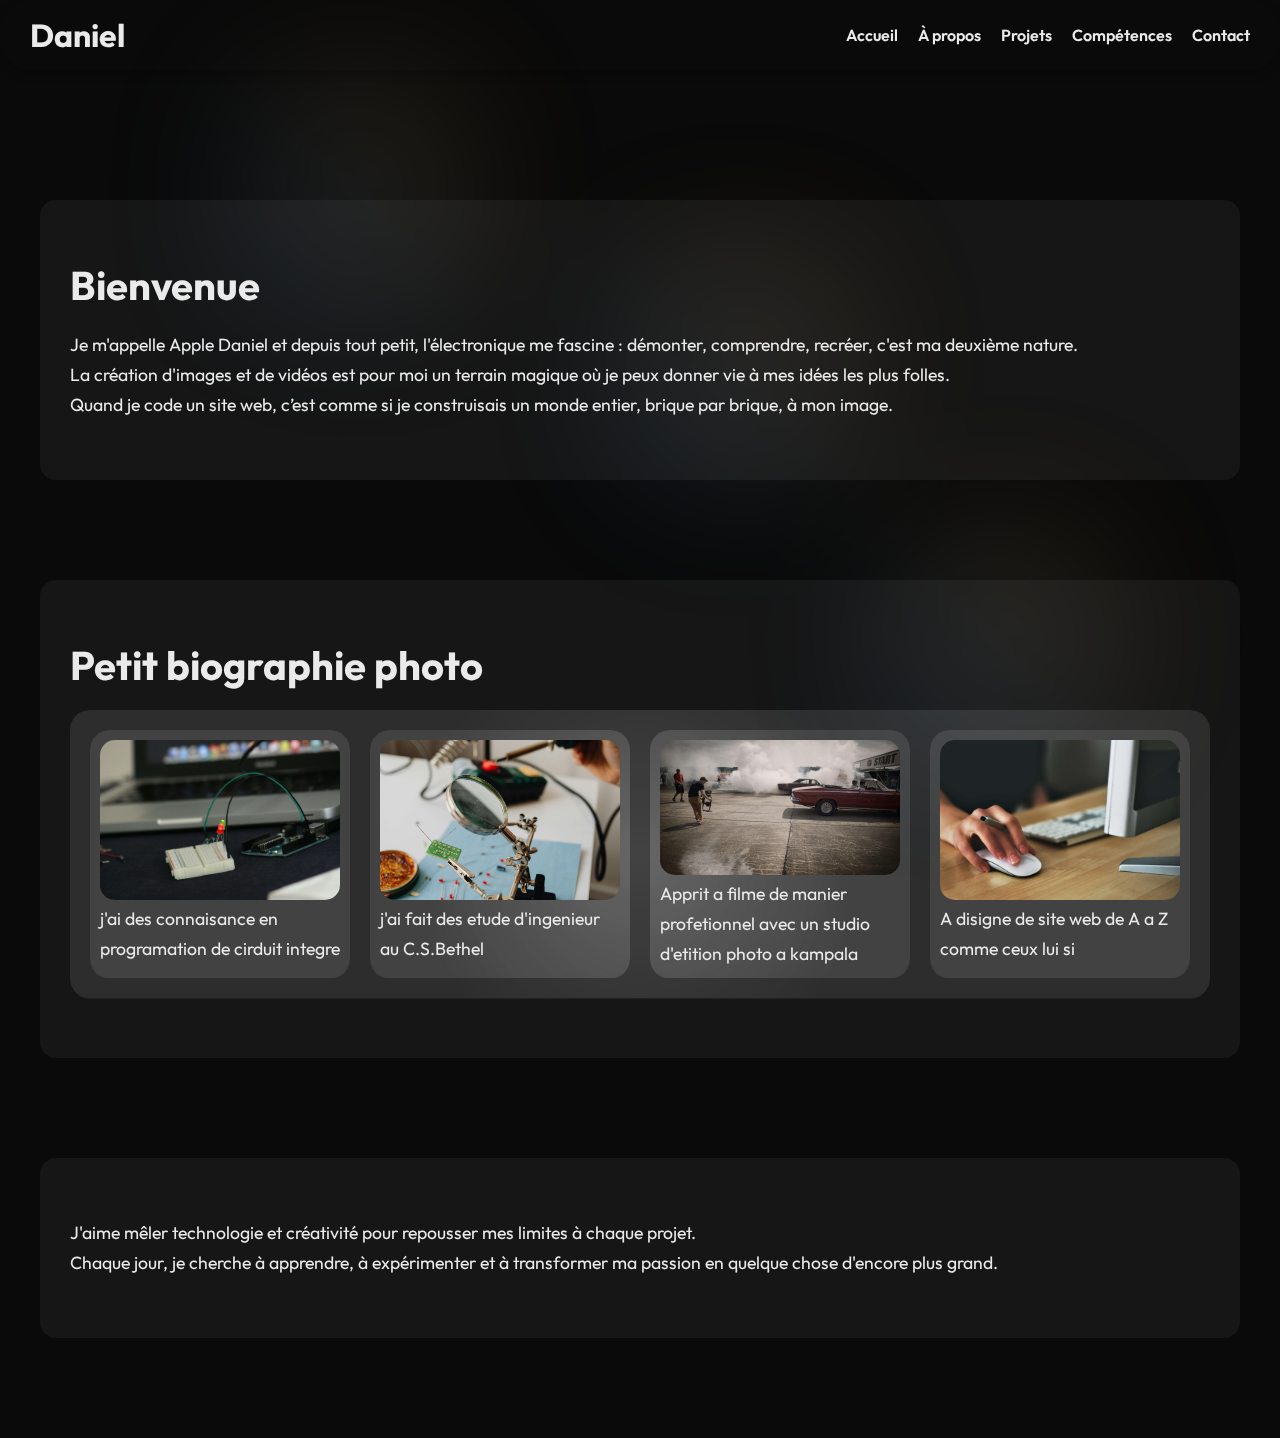
<file: index.html>
<!DOCTYPE html>
<html lang="fr">

<head>
  <meta charset="UTF-8">
  <meta name="viewport" content="width=device-width, initial-scale=1">
  <title>Accueil – Portfolio</title>
  <link rel="stylesheet" href="style.css">
</head>

<body>

  <div class="background-shapes">
    <div class="shape"></div>
    <div class="shape"></div>
    <div class="shape"></div>
  </div>

  <header id="header">
    <h1>Daniel</h1>
    <div class="menu-toggle" id="menu-toggle">
      &#9776; <!-- Symbole hamburger -->
    </div>

    <!-- Menu de navigation -->
    <nav id="nav-menu">
      <a href="index.html">Accueil</a>
      <a href="a-propos.html">À propos</a>
      <a href="projets.html">Projets</a>
      <a href="competences.html">Compétences</a>
      <a href="contact.html">Contact</a>
    </nav>
  </header>

  <main class="main-content">
    <section>
      <h2>Bienvenue</h2>
      <p>Je m'appelle Apple Daniel et depuis tout petit, l'électronique me fascine : démonter, comprendre, recréer, c'est ma deuxième nature. <br>
        La création d'images et de vidéos est pour moi un terrain magique où je peux donner vie à mes idées les plus folles. <br>
        Quand je code un site web, c’est comme si je construisais un monde entier, brique par brique, à mon image. <br>
      </p>
    </section>
    <section>
      <h2>Petit biographie photo</h2>
      <div class="container">
        <div class="image-wrapper">
          <img src="images/aeduino.jpg" alt="Image 1">
          <p>j'ai des connaisance en programation de cirduit integre</p>
        </div>
        <div class="image-wrapper">
          <img src="images/electronique.jpg" alt="Image 2">
          <p>j'ai fait des etude d'ingenieur au C.S.Bethel </p>
        </div>
        <div class="image-wrapper">
          <img src="images/film.jpg" alt="Image 3">
          <p>Apprit a filme de manier profetionnel avec un studio d'etition photo a kampala</p>
        </div>
        <div class="image-wrapper">
          <img src="images/web.jpg" alt="Image 4">
          <p>A disigne de site web de A a Z comme ceux lui si</p>
        </div>
      </div>
    </section>

    <section>
        <p>J'aime mêler technologie et créativité pour repousser mes limites à chaque projet. <br>
          Chaque jour, je cherche à apprendre, à expérimenter et à transformer ma passion en quelque chose d'encore plus grand.</p>
    </section>
  </main>

  <script src="script.js"></script>
</body>

</html>
</file>
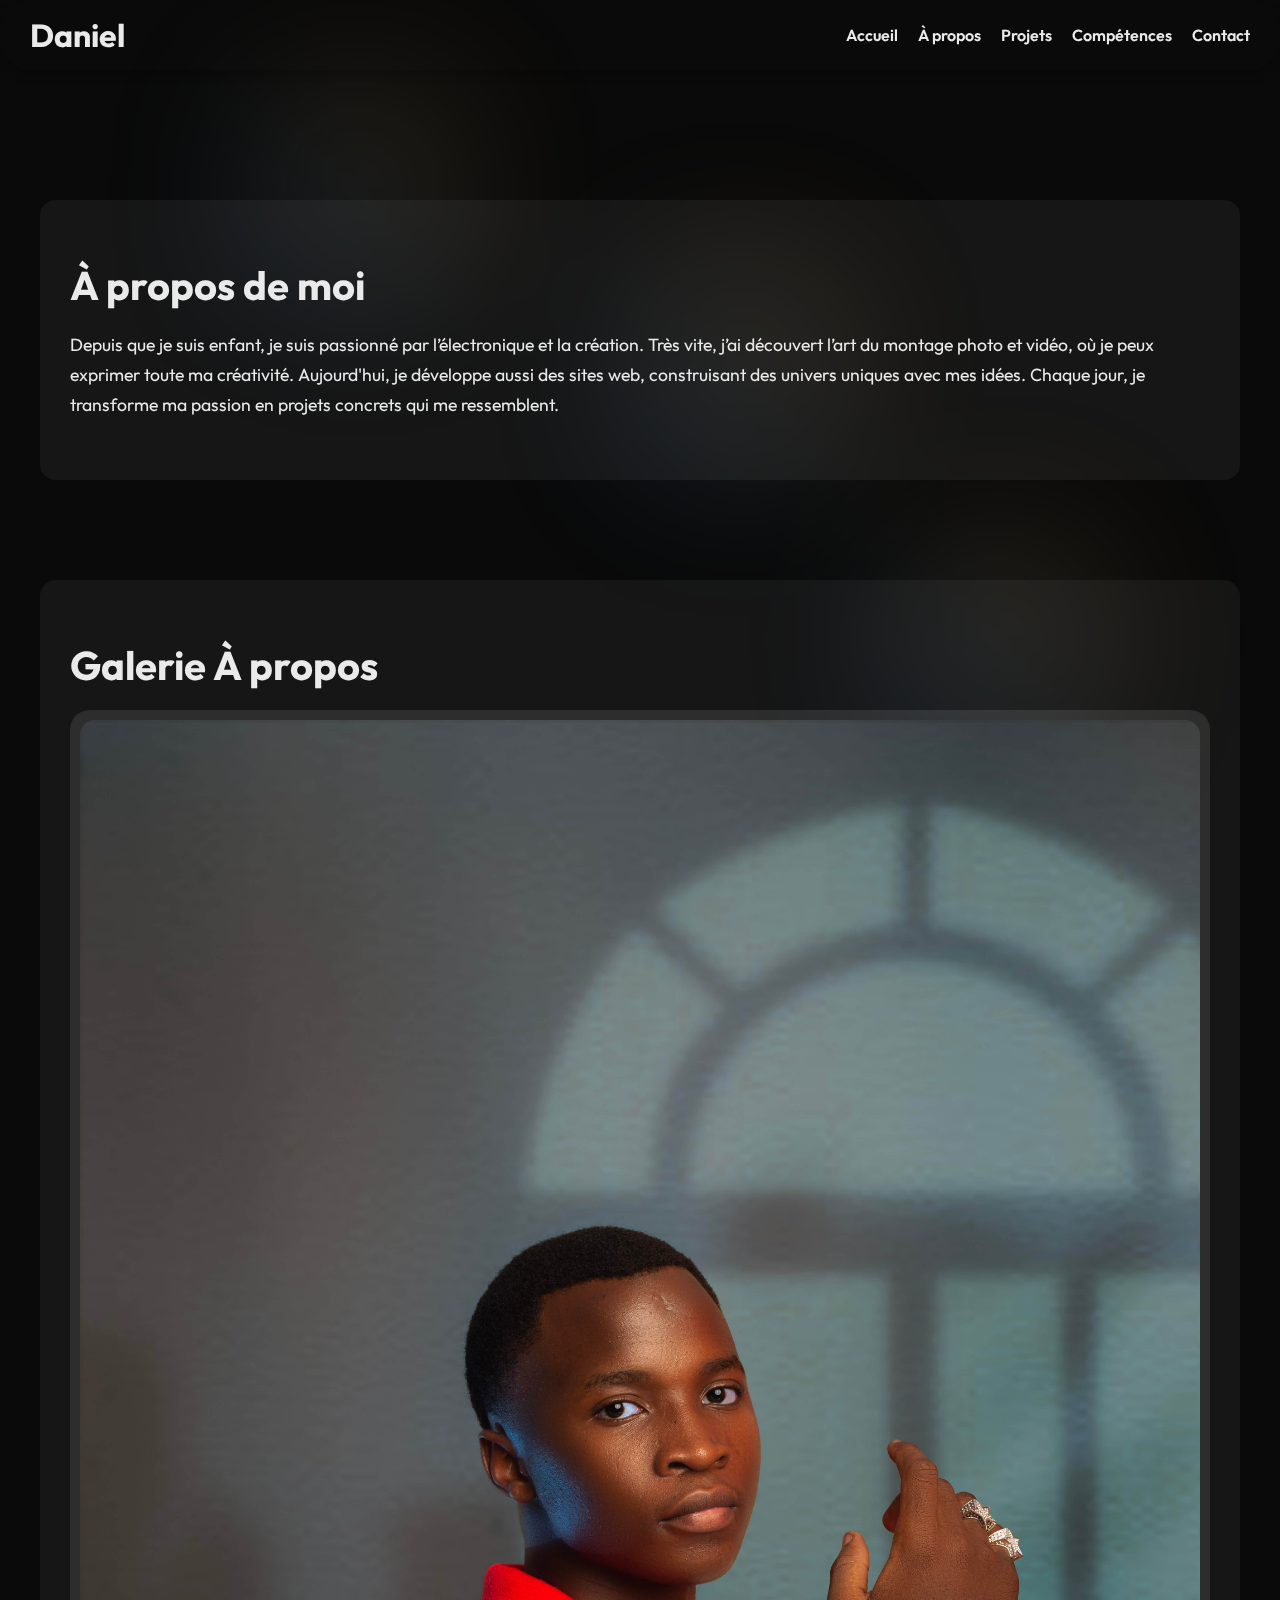
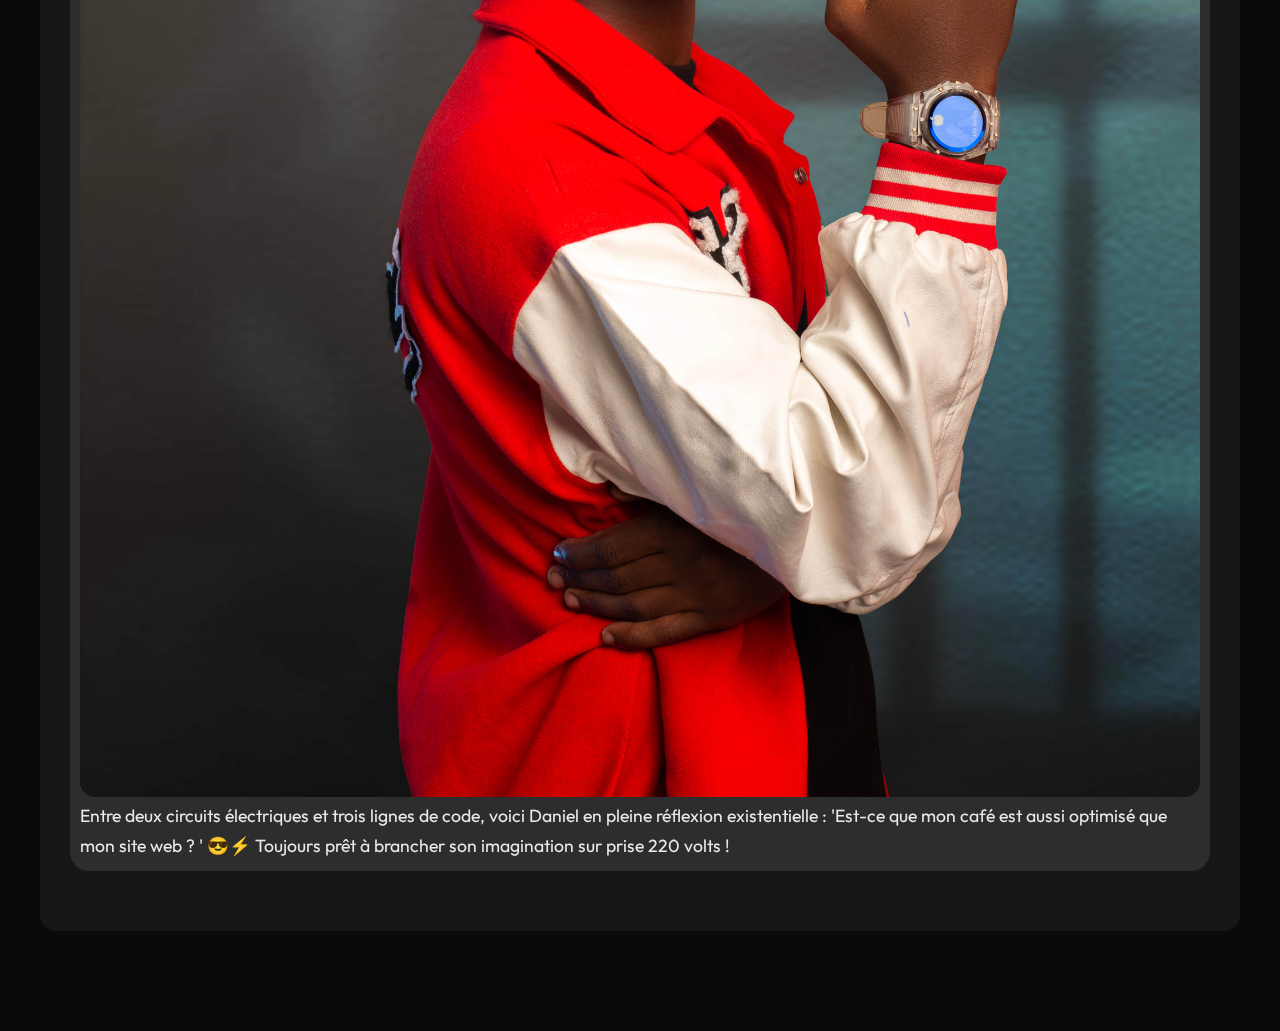
<file: a-propos.html>
<!DOCTYPE html>
<html lang="fr">
<head>
  <meta charset="UTF-8">
  <meta name="viewport" content="width=device-width, initial-scale=1">
  <title>À propos – Portfolio</title>
  <link rel="stylesheet" href="style.css">
</head>
<body>

<div class="background-shapes">
  <div class="shape"></div>
  <div class="shape"></div>
  <div class="shape"></div>
</div>

<header id="header">
  <h1>Daniel</h1>
  <div class="menu-toggle" id="menu-toggle">
    &#9776; <!-- Symbole hamburger -->
  </div>

  <!-- Menu de navigation -->
  <nav id="nav-menu">
    <a href="index.html">Accueil</a>
    <a href="a-propos.html">À propos</a>
    <a href="projets.html">Projets</a>
    <a href="competences.html">Compétences</a>
    <a href="contact.html">Contact</a>
  </nav>
</header>

<main class="main-content">
  <section>
    <h2>À propos de moi</h2>
    <p>Depuis que je suis enfant, je suis passionné par l’électronique et la création. 
      Très vite, j’ai découvert l’art du montage photo et vidéo, où je peux exprimer toute ma créativité. 
      Aujourd'hui, je développe aussi des sites web, construisant des univers uniques avec mes idées.
       Chaque jour, je transforme ma passion en projets concrets qui me ressemblent.</p>
  </section>

  <section>
    <h2>Galerie À propos</h2>
    <div class="gallery">
      <div class="image-wrapper">
        <img src="images/photo-daniel.jpg" alt="Image 1">
        <p>Entre deux circuits électriques et trois lignes de code, voici Daniel en pleine réflexion existentielle : 
          'Est-ce que mon café est aussi optimisé que mon site web ?
          ' 😎⚡ Toujours prêt à brancher son imagination sur prise 220 volts !</p>
      </div>
    </div>
  </section>

</main>
     <script src="script.js"></script>
</body>
</html>
</file>
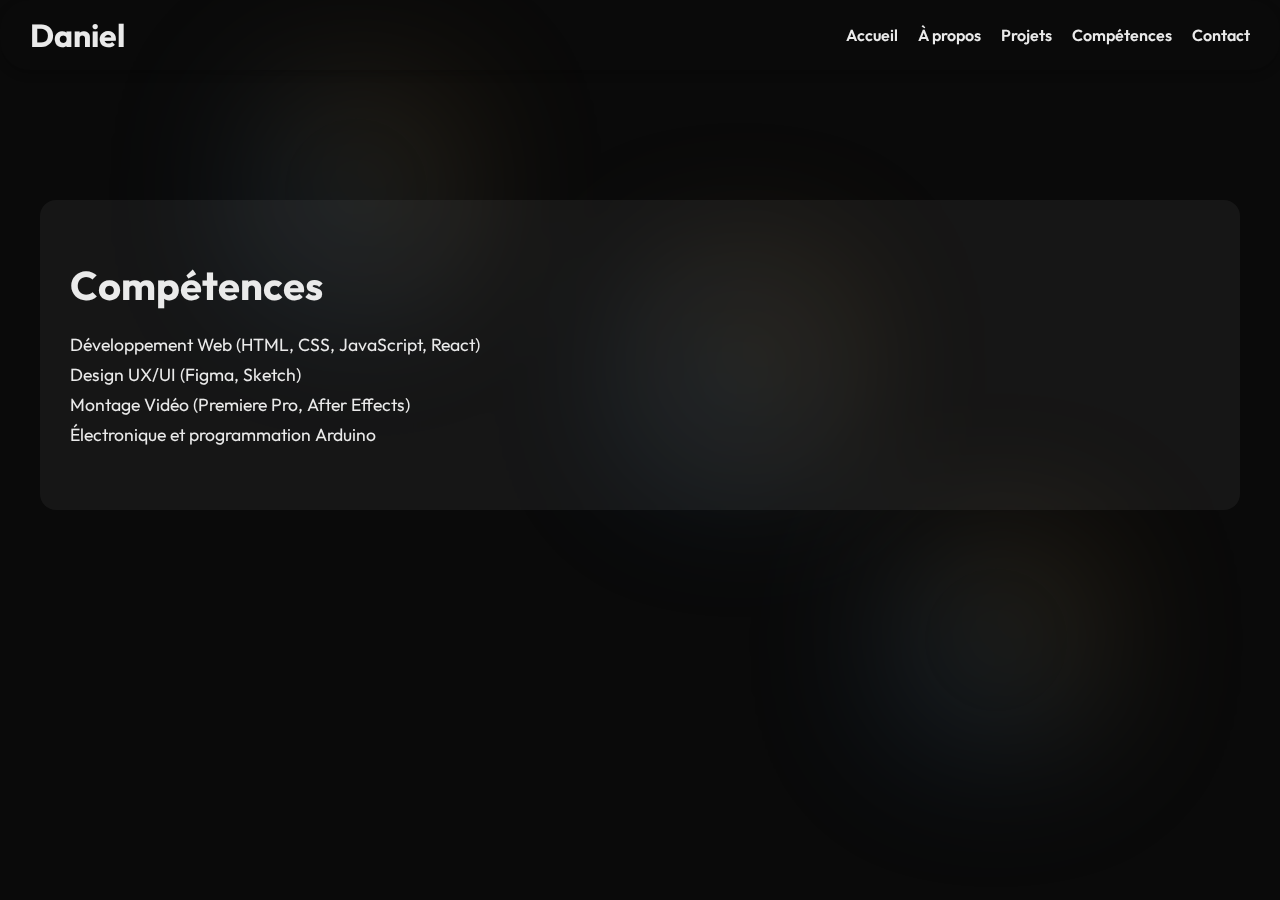
<file: competences.html>
<!DOCTYPE html>
<html lang="fr">
<head>
  <meta charset="UTF-8">
  <meta name="viewport" content="width=device-width, initial-scale=1">
  <title>Compétences – Portfolio</title>
  <link rel="stylesheet" href="style.css">
</head>
<body>

<div class="background-shapes">
  <div class="shape"></div>
  <div class="shape"></div>
  <div class="shape"></div>
</div>

<header id="header">
  <h1>Daniel</h1>
  <div class="menu-toggle" id="menu-toggle">
    &#9776; <!-- Symbole hamburger -->
  </div>

  <!-- Menu de navigation -->
  <nav id="nav-menu">
    <a href="index.html">Accueil</a>
    <a href="a-propos.html">À propos</a>
    <a href="projets.html">Projets</a>
    <a href="competences.html">Compétences</a>
    <a href="contact.html">Contact</a>
  </nav>
</header>

<main class="main-content">
  <section>
    <h2>Compétences</h2>
    <ul>
      <li>Développement Web (HTML, CSS, JavaScript, React)</li>
      <li>Design UX/UI (Figma, Sketch)</li>
      <li>Montage Vidéo (Premiere Pro, After Effects)</li>
      <li>Électronique et programmation Arduino</li>
    </ul>
  </section>
</main>

<script src="script.js"></script>
</body>
</html>
</file>
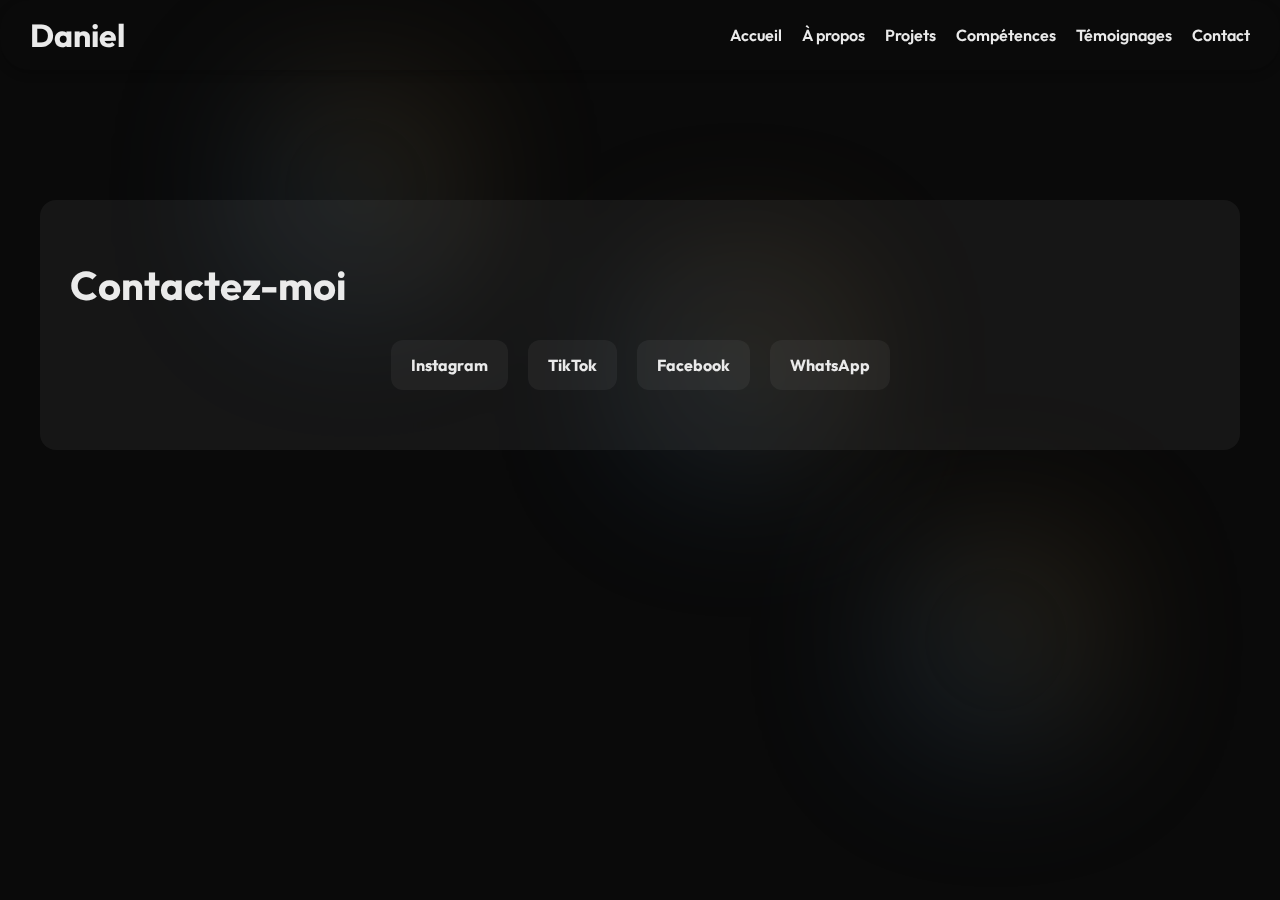
<file: contact.html>
<!DOCTYPE html>
<html lang="fr">
<head>
  <meta charset="UTF-8">
  <meta name="viewport" content="width=device-width, initial-scale=1">
  <title>Contact – Portfolio</title>
  <link rel="stylesheet" href="style.css">
</head>
<body>

<div class="background-shapes">
  <div class="shape"></div>
  <div class="shape"></div>
  <div class="shape"></div>
</div>

<header id="header">
  <h1>Daniel</h1>
  <div class="menu-toggle" id="menu-toggle">
    &#9776; <!-- Symbole hamburger -->
  </div>

  <!-- Menu de navigation -->
  <nav id="nav-menu">
    <a href="index.html">Accueil</a>
    <a href="a-propos.html">À propos</a>
    <a href="projets.html">Projets</a>
    <a href="competences.html">Compétences</a>
    <a href="temoignages.html">Témoignages</a>
    <a href="contact.html">Contact</a>
  </nav>
</header>

<main class="main-content">
  <section>
    <h2>Contactez-moi</h2>
    <div class="social-icons">
      <a href="https://www.instagram.com/daniel_tl431/?next=%2F" class="icon" target="_blank">Instagram</a>
      <a href="https://tiktok.com" class="icon" target="_blank">TikTok</a>
      <a href="https://facebook.com" class="icon" target="_blank">Facebook</a>
      <a href="https://wa.me/243982686531" class="icon" target="_blank">WhatsApp</a>
    </div>
  </section>
</main>

<script src="script.js"></script>
</body>
</html>
</file>
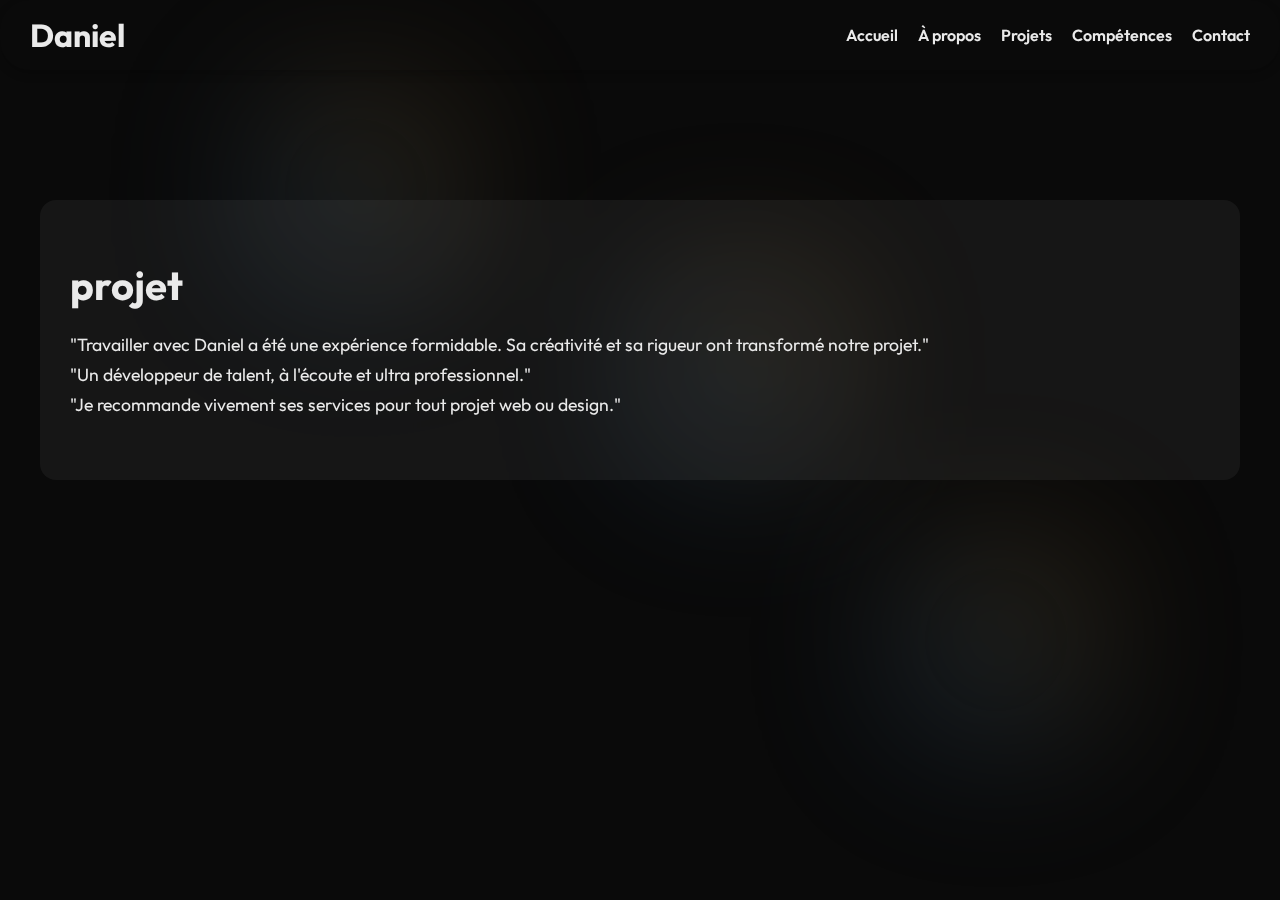
<file: projets.html>
<!DOCTYPE html>
<html lang="fr">
<head>
  <meta charset="UTF-8">
  <meta name="viewport" content="width=device-width, initial-scale=1">
  <title>Témoignages – Portfolio</title>
  <link rel="stylesheet" href="style.css">
</head>
<body>

<div class="background-shapes">
  <div class="shape"></div>
  <div class="shape"></div>
  <div class="shape"></div>
</div>

<header id="header">
  <h1>Daniel</h1>
  <div class="menu-toggle" id="menu-toggle">
    &#9776; <!-- Symbole hamburger -->
  </div>

  <!-- Menu de navigation -->
  <nav id="nav-menu">
    <a href="index.html">Accueil</a>
    <a href="a-propos.html">À propos</a>
    <a href="projets.html">Projets</a>
    <a href="competences.html">Compétences</a>
    <a href="contact.html">Contact</a>
  </nav>
</header>

<main class="main-content">
  <section>
    <h2>projet</h2>
    <p>"Travailler avec Daniel a été une expérience formidable. Sa créativité et sa rigueur ont transformé notre projet."</p>
    <p>"Un développeur de talent, à l'écoute et ultra professionnel."</p>
    <p>"Je recommande vivement ses services pour tout projet web ou design."</p>
  </section>
</main>

<script src="script.js"></script>
</body>
</html>
</file>
<file: style.css>
/* ==== Import des polices ==== */
@import url('https://fonts.googleapis.com/css2?family=Outfit:wght@400;600;700&display=swap');

/* ==== Variables ==== */
:root {
  --main-bg: #0a0a0a;
  --text-color: #eaeaea;
  --primary-color: #007aff;
  --secondary-color: #ff9500;
  --card-bg: rgba(255, 255, 255, 0.05);
}

/* ==== Reset de base ==== */
* {
  margin: 0;
  padding: 0;
  box-sizing: border-box;
}

body {
  font-family: 'Outfit', sans-serif;
  background: var(--main-bg);
  color: var(--text-color);
  overflow-x: hidden;
  position: relative;
}

/* ==== HEADER ==== */
header {
  width: 100%;
  padding: 15px 30px;
  display: flex;
  justify-content: space-between;
  align-items: center;
  background: transparent;
  position: fixed;
  top: 0;
  left: 0;
  z-index: 1000;
  border-radius: 30px;
  box-shadow: 0 4px 10px rgba(0, 0, 0, 0.2);
  transition: top 0.4s, box-shadow 0.3s ease;
}

.hide {
  top: -100px;
}

/* ==== NAVIGATION ==== */
nav {
  display: flex;
  gap: 20px;
  font-weight: 600;
  font-size: 1rem;
}

nav a {
  color: var(--text-color);
  text-decoration: none;
  position: relative;
  transition: color 0.3s, transform 0.3s;
}

nav a::after {
  content: '';
  position: absolute;
  width: 0%;
  height: 2px;
  background: var(--primary-color);
  left: 0;
  bottom: -4px;
  transition: width 0.3s;
}

nav a:hover::after {
  width: 100%;
}

nav a:hover {
  transform: scale(1.1);
}

nav a.active {
  color: var(--primary-color);
}

/* ==== MAIN CONTENT ==== */
.main-content {
  padding-top: 100px;
  max-width: 1200px;
  margin: auto;
}

/* ==== SECTIONS ==== */
section {
  margin: 100px 0;
  padding: 60px 30px;
  border-radius: 16px;
  background: var(--card-bg);
  backdrop-filter: blur(10px);
  animation: fadeInUp 1s ease both;
}

@keyframes fadeInUp {
  from { transform: translateY(30px); opacity: 0; }
  to { transform: translateY(0); opacity: 1; }
}

h2 {
  font-size: 2.5rem;
  margin-bottom: 20px;
}

p, li {
  font-size: 1.1rem;
  line-height: 1.7;
}

ul {
  list-style: none;
  padding-left: 0;
}

/* ==== FORMULAIRES ==== */
input, textarea {
  width: 100%;
  padding: 15px;
  margin-bottom: 15px;
  border: none;
  border-radius: 12px;
  background: rgba(255, 255, 255, 0.1);
  color: var(--text-color);
}

button {
  padding: 15px 30px;
  border: none;
  background: var(--primary-color);
  color: #fff;
  border-radius: 12px;
  font-size: 1rem;
  cursor: pointer;
  transition: background 0.3s;
}

button:hover {
  background: var(--secondary-color);
}

/* ==== CONTACT PAGE ==== */
.contact-logo {
  text-align: center;
  margin-bottom: 50px;
}

.logo {
  width: 120px;
  height: auto;
  margin: 20px auto;
  display: block;
}

.contact-social {
  text-align: center;
}

.social-icons {
  display: flex;
  justify-content: center;
  gap: 20px;
  margin-top: 30px;
  flex-wrap: wrap;
}

.icon {
  padding: 15px 20px;
  background: rgba(255, 255, 255, 0.05);
  border-radius: 12px;
  color: var(--text-color);
  text-decoration: none;
  font-weight: bold;
  transition: transform 0.3s, box-shadow 0.3s;
}

.icon:hover {
  transform: scale(1.2);
  box-shadow: 0px 4px 15px rgba(255, 255, 255, 0.2);
}

.facebook { background: #1877F2; }
.whatsapp { background: #25D366; }
.instagram { background: linear-gradient(45deg, #f9ce34, #ee2a7b, #6228d7); }
.tiktok { background: linear-gradient(45deg, #69c9d0, #ee1d52); }

/* ==== CONTACT FORM ==== */
.contact-form {
  text-align: center;
  max-width: 600px;
  margin: 0 auto;
}

.contact-form form {
  display: flex;
  flex-direction: column;
  gap: 15px;
}

.contact-form button:hover {
  background: var(--secondary-color);
  transform: scale(1.05);
}

/* ==== IMAGE GRID ==== */
.container {
  display: grid;
  gap: 20px;
  padding: 20px;
  position: relative;
  overflow: hidden;
  border-radius: 20px;
  background: var(--card-bg);
  backdrop-filter: blur(10px);
  grid-template-columns: 1fr;
}

/* Responsive */
@media (min-width: 600px) {
  .container {
    grid-template-columns: repeat(2, 1fr);
  }
}
@media (min-width: 1024px) {
  .container {
    grid-template-columns: repeat(4, 1fr);
  }
}

/* Animation fluide avec la souris */
.container::before {
  content: "";
  position: absolute;
  top: var(--mouse-y, 50%);
  left: var(--mouse-x, 50%);
  width: 400px;
  height: 400px;
  transform: translate(-50%, -50%);
  background: radial-gradient(circle at center, rgba(255, 255, 255, 0.1) 0%, transparent 80%);
  pointer-events: none;
  transition: top 0.2s ease, left 0.2s ease;
  z-index: 0;
}

/* Image style */
.image-wrapper {
  background: rgba(255, 255, 255, 0.05);
  border-radius: 20px;
  padding: 10px;
  backdrop-filter: blur(8px);
  transition: transform 0.3s ease, box-shadow 0.3s ease;
  position: relative;
  z-index: 1;
}

.image-wrapper:hover {
  transform: translateY(-5px);
  box-shadow: 0 10px 20px rgba(0, 0, 0, 0.2);
}

.image-wrapper img {
  width: 100%;
  height: auto;
  border-radius: 15px;
  object-fit: cover;
}

/* ==== MENU BURGER pour mobile ==== */
.menu-toggle {
  display: none;
  font-size: 2rem;
  cursor: pointer;
  color: var(--text-color);
}

.menu-toggle:hover {
  color: var(--primary-color);
}

@media (max-width: 600px) {
  nav {
    display: none;
    flex-direction: column;
    gap: 15px;
    text-align: center;
    background: rgba(0, 0, 0, 0.7);
    border-radius: 12px;
    margin-top: 20px;
  }

  nav.active {
    display: flex;
  }

  .menu-toggle {
    display: block;
  }

  header {
    padding: 10px 20px;
    border-radius: 20px;
    box-shadow: none;
  }
}
/* === BACKGROUND - Formes flottantes === */
.background-shapes {
  position: fixed;
  top: 0;
  left: 0;
  width: 100%;
  height: 100%;
  pointer-events: none;
  z-index: -1; /* Derrière tout le contenu */
  overflow: hidden;
}

/* Chaque forme avec un fond dégradé et flou */
.shape {
  position: absolute;
  width: 200px;
  height: 200px;
  background: linear-gradient(45deg, var(--primary-color), var(--secondary-color));
  opacity: 0.2;
  filter: blur(80px);
  border-radius: 20%;
  animation: float 10s infinite ease-in-out alternate;
}

/* Définir des positions aléatoires pour les formes */
.shape:nth-child(1) {
  top: 10%;
  left: 20%;
}

.shape:nth-child(2) {
  top: 60%;
  left: 70%;
}

.shape:nth-child(3) {
  top: 30%;
  left: 50%;
}

.shape:nth-child(4) {
  top: 80%;
  left: 10%;
}

.shape:nth-child(5) {
  top: 40%;
  left: 80%;
}

/* Animation des formes flottantes */
@keyframes float {
  0% {
    transform: translateY(0) translateX(0);
  }
  100% {
    transform: translateY(-20px) translateX(20px);
  }
}
</file>
